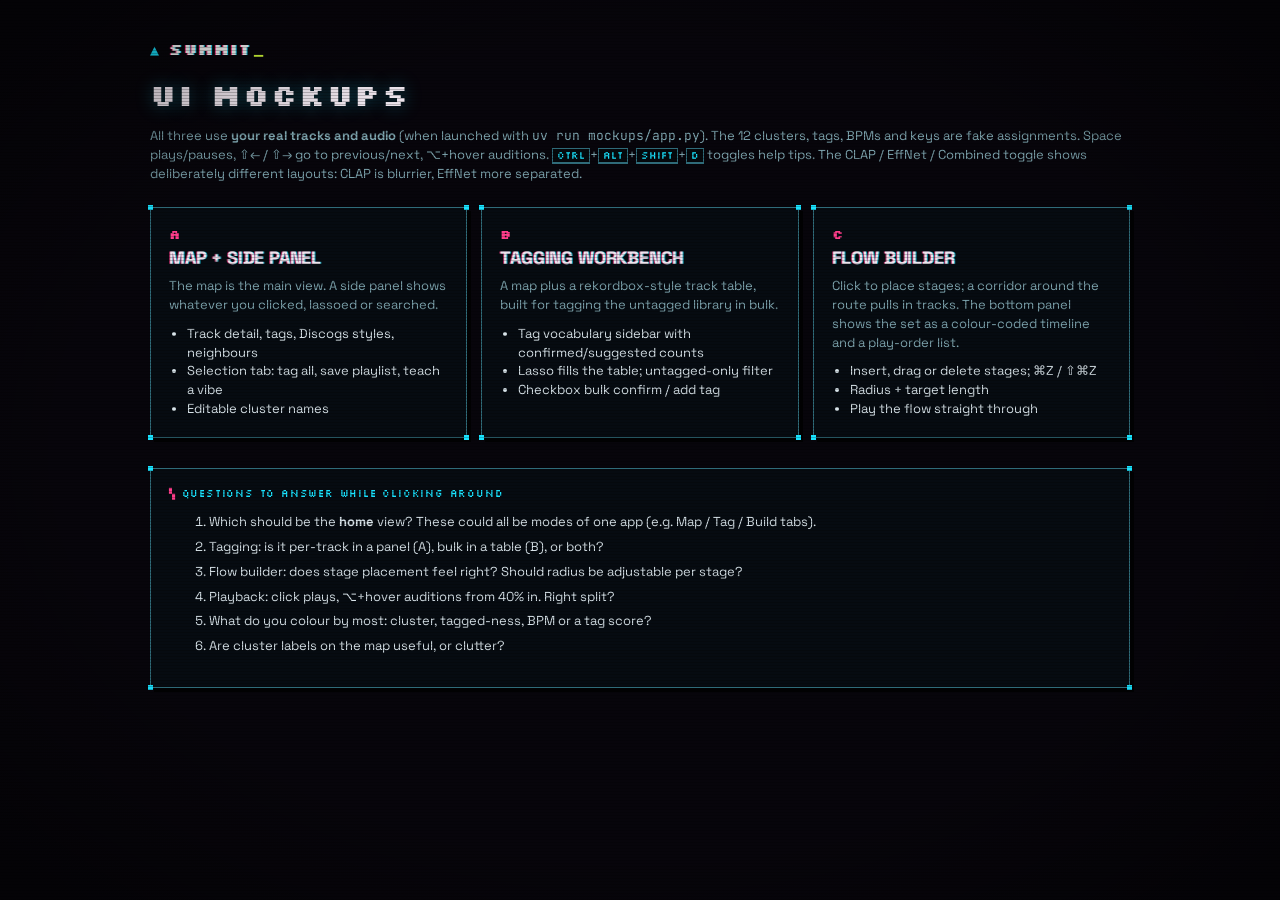
<file: mockups/index.html>
<!doctype html>
<html lang="en">
<head>
<meta charset="utf-8"><meta name="viewport" content="width=device-width,initial-scale=1">
<title>Summit Mockups</title>
<link rel="stylesheet" href="shared.css">
<style>
  /* layout only: components come from shared.css */
  body { padding: 40px 16px; overflow: auto; }
  .wrap { max-width: 980px; margin: 0 auto; }
  h1 { font: 700 30px var(--display); letter-spacing: .06em; margin: 0 0 4px; text-transform: uppercase; text-shadow: 0 0 18px rgba(25,227,255,.35); }
  .grid { display: grid; grid-template-columns: repeat(auto-fit, minmax(280px, 1fr)); gap: 14px; margin-top: 24px; }
  .opt .k { color: var(--pink); font: 700 13px var(--display); letter-spacing: .12em; text-shadow: var(--glow-pink); }
  .opt h2 { margin: 6px 0 8px; }
  .opt p { color: var(--muted); margin: 0 0 10px; }
  .opt ul { margin: 0; padding-left: 18px; color: #d9e4ea; }
  .qs { margin-top: 30px; }
  .qs li { margin: 6px 0; color: #d9e4ea; }
</style>
</head>
<body>
<div class="wrap">
  <a class="brand" href="index.html">summit</a>
  <h1 style="margin-top:14px">UI mockups</h1>
  <p class="muted">All three use <b>your real tracks and audio</b> (when launched with <code>uv run mockups/app.py</code>). The 12 clusters, tags, BPMs and keys are fake assignments. Space plays/pauses, ⇧← / ⇧→ go to previous/next, ⌥+hover auditions. <kbd>ctrl</kbd>+<kbd>alt</kbd>+<kbd>shift</kbd>+<kbd>D</kbd> toggles help tips. The CLAP / EffNet / Combined toggle shows deliberately different layouts: CLAP is blurrier, EffNet more separated.</p>
  <div class="grid">
    <a class="opt card" href="a-map-panel.html"><div class="k">A</div><h2>Map + side panel</h2>
      <p>The map is the main view. A side panel shows whatever you clicked, lassoed or searched.</p>
      <ul><li>Track detail, tags, Discogs styles, neighbours</li><li>Selection tab: tag all, save playlist, teach a vibe</li><li>Editable cluster names</li></ul></a>
    <a class="opt card" href="b-workbench.html"><div class="k">B</div><h2>Tagging workbench</h2>
      <p>A map plus a rekordbox-style track table, built for tagging the untagged library in bulk.</p>
      <ul><li>Tag vocabulary sidebar with confirmed/suggested counts</li><li>Lasso fills the table; untagged-only filter</li><li>Checkbox bulk confirm / add tag</li></ul></a>
    <a class="opt card" href="c-set-builder.html"><div class="k">C</div><h2>Flow builder</h2>
      <p>Click to place stages; a corridor around the route pulls in tracks. The bottom panel shows the set as a colour-coded timeline and a play-order list.</p>
      <ul><li>Insert, drag or delete stages; ⌘Z / ⇧⌘Z</li><li>Radius + target length</li><li>Play the flow straight through</li></ul></a>
  </div>
  <div class="qs card"><h3 style="margin-top:0">Questions to answer while clicking around</h3><ol>
    <li>Which should be the <b>home</b> view? These could all be modes of one app (e.g. Map / Tag / Build tabs).</li>
    <li>Tagging: is it per-track in a panel (A), bulk in a table (B), or both?</li>
    <li>Flow builder: does stage placement feel right? Should radius be adjustable per stage?</li>
    <li>Playback: click plays, ⌥+hover auditions from 40% in. Right split?</li>
    <li>What do you colour by most: cluster, tagged-ness, BPM or a tag score?</li>
    <li>Are cluster labels on the map useful, or clutter?</li>
  </ol></div>
</div>
</body>
</html>
</file>
<file: mockups/shared.css>
@import url('https://fonts.googleapis.com/css2?family=Silkscreen:wght@400;700&family=VT323&family=JetBrains+Mono:wght@400;700&family=Space+Grotesk:wght@400;500;700&display=swap');

/* =====================================================================
   Summit shared styles: NEON TERMINAL (spec: DESIGN.md).
   Hard / pixel / CRT. Every view uses these components;
   pages only add layout.
   Rules: no rounded corners, no soft gradients. Flat fills, hard 1px edges,
   offset shadows, stepped "pixel" glows (concentric hard rings), dithering,
   stepped animations.
   Palette from future-city.jpeg. Colour roles: cluster palette = data ·
   white = focus/playing · pink = selection · lime = confirmed tags · cyan = controls.
   ===================================================================== */
:root {
  --bg: #07050b; --panel: #0a1218; --panel2: #0f1c24; --line: #1d4652; --line2: #2f6b79;
  --text: #ece4ec; --muted: #7fa6b0;
  --cyan: #19e3ff; --cyan-dk: #0a5f72; --pink: #ff3d8b; --lime: #d4ff3a; --red: #ff2e4d; --violet: #a66bff;
  --accent: var(--cyan);
  --font: "Space Grotesk", -apple-system, sans-serif;
  --display: "Silkscreen", monospace;          /* pixel labels */
  --term: "VT323", monospace;                  /* terminal numbers */
  --mono: "JetBrains Mono", ui-monospace, monospace;
  --dither: repeating-conic-gradient(var(--dc, rgba(255,255,255,.12)) 0 25%, transparent 0 50%) 0 0 / 4px 4px;
}

/* ---------- base ---------- */
* { box-sizing: border-box; border-radius: 0 !important; }
html, body { margin: 0; height: 100%; background: var(--bg); color: var(--text); font: 13px/1.45 var(--font); }
body { animation: crt-on .45s steps(6) both; }
/* Static tier (DESIGN.md): atmosphere never moves or changes brightness. */
body::after { /* scanlines */
  content: ""; position: fixed; inset: 0; pointer-events: none; z-index: 1000;
  background: repeating-linear-gradient(0deg, rgba(0,0,0,.22) 0 1px, transparent 1px 3px);
}
body::before { /* vignette */
  content: ""; position: fixed; inset: 0; pointer-events: none; z-index: 999;
  background: radial-gradient(ellipse at center, transparent 62%, rgba(0,0,0,.5) 100%);
}
@keyframes crt-on { 0% { clip-path: inset(50% 0 50% 0); filter: brightness(3); } 60% { clip-path: inset(0 0 0 0); filter: brightness(1.6); } 100% { clip-path: none; filter: none; } }
@keyframes blink { 50% { opacity: 0; } }

a { color: inherit; }
code, .mono { font-family: var(--mono); }
.muted { color: var(--muted); }
.small { font-size: 11px; }
.grow { flex: 1; min-width: 0; }
.warn { color: var(--red); }
h2 { font: 700 18px/1.15 var(--font); margin: 2px 0; letter-spacing: -.01em; text-transform: uppercase; text-shadow: -1px 0 0 rgba(255,61,139,.7), 1px 0 0 rgba(25,227,255,.7); }
h3 { font: 400 10px var(--display); text-transform: uppercase; letter-spacing: .08em; color: var(--cyan); margin: 18px 0 8px; }
h3::before { content: "▚ "; color: var(--pink); }
::-webkit-scrollbar { width: 10px; height: 10px; }
::-webkit-scrollbar-track { background: var(--panel); border-left: 1px solid var(--line); }
::-webkit-scrollbar-thumb { background: var(--line2); border: 2px solid var(--panel); }
::-webkit-scrollbar-thumb:hover { background: var(--cyan); }
::selection { background: var(--pink); color: #000; }

/* ---------- controls ---------- */
button, select, input { font: inherit; color: inherit; }
button {
  background: var(--panel2); border: 1px solid var(--line2); padding: 5px 11px; cursor: pointer;
  font: 700 12px var(--font); letter-spacing: .02em; box-shadow: 2px 2px 0 #000;
  transition: transform 60ms steps(2), box-shadow 60ms steps(2);
}
button:hover:not(:disabled) { background: var(--cyan); border-color: var(--cyan); color: #000; box-shadow: 3px 3px 0 #000; transform: translate(-1px, -1px); }
button:active:not(:disabled) { transform: translate(2px, 2px); box-shadow: 0 0 0 #000; }
button:disabled { opacity: .3; cursor: default; box-shadow: none; }
button.primary { background: var(--cyan); border-color: var(--cyan); color: #000; box-shadow: 3px 3px 0 var(--cyan-dk), 3px 3px 0 1px #000; }
button.primary:hover:not(:disabled) { background: #fff; border-color: #fff; box-shadow: 4px 4px 0 var(--cyan-dk), 4px 4px 0 1px #000; }
button.ghost { background: none; border-color: transparent; box-shadow: none; padding: 0 5px; color: var(--muted); }
select, input { background: #05090d; border: 1px solid var(--line2); padding: 5px 8px; }
input:focus, select:focus { outline: none; border-color: var(--cyan); box-shadow: 0 0 0 1px #000, 0 0 0 3px rgba(25,227,255,.35); }
input::placeholder { color: #4f7883; }
input[type=checkbox] { -webkit-appearance: none; appearance: none; width: 12px; height: 12px; padding: 0; border: 1px solid var(--line2); background: #05090d; cursor: pointer; vertical-align: middle; }
input[type=checkbox]:checked { background: var(--pink); border-color: var(--pink); box-shadow: inset 0 0 0 2px #000; }
input[type=range] { -webkit-appearance: none; appearance: none; height: 6px; padding: 0; border: 1px solid var(--line2);
  background: repeating-linear-gradient(90deg, var(--line2) 0 1px, #05090d 1px 6px); }
input[type=range]::-webkit-slider-thumb { -webkit-appearance: none; width: 10px; height: 16px; background: var(--cyan); border: 1px solid #000; box-shadow: 2px 2px 0 #000; cursor: pointer; }
input[type=range]:hover::-webkit-slider-thumb { background: #fff; }
kbd { border: 1px solid var(--line2); border-bottom-width: 2px; padding: 0 4px; font: 10px var(--display); color: var(--cyan); background: #05090d; }

.seg { display: inline-flex; border: 1px solid var(--line2); background: #05090d; box-shadow: 2px 2px 0 #000; }
.seg button { border: 0; background: transparent; box-shadow: none; padding: 5px 10px; color: var(--muted); font: 400 10px var(--display); letter-spacing: .04em; transform: none; }
.seg button:hover:not(:disabled) { background: rgba(25,227,255,.15); color: #fff; box-shadow: none; transform: none; }
.seg button.on { background: var(--cyan); color: #000; }
.ctl { display: inline-flex; align-items: center; gap: 6px; color: var(--muted); font: 10px var(--display); }
.search { flex: 1; max-width: 460px; }
.search input { width: 100%; padding: 6px 10px; font-family: var(--mono); font-size: 12px; }

/* ---------- surfaces ---------- */
.surface { background: var(--panel); }
/* Floating panels: flat, hard border, hard drop shadow, pixel corner studs. */
.float, .card, .note, .palette .box, #toast {
  position: relative; background: rgba(7,12,17,.94); border: 1px solid var(--line2); box-shadow: 4px 4px 0 rgba(0,0,0,.85);
}
.float::before, .card::before, .note::before, .palette .box::before {
  content: ""; position: absolute; inset: -3px; pointer-events: none;
  background:
    linear-gradient(var(--cyan), var(--cyan)) top left / 5px 5px,
    linear-gradient(var(--cyan), var(--cyan)) top right / 5px 5px,
    linear-gradient(var(--cyan), var(--cyan)) bottom left / 5px 5px,
    linear-gradient(var(--cyan), var(--cyan)) bottom right / 5px 5px;
  background-repeat: no-repeat;
}
.float { position: absolute; z-index: 3; }
.card { display: block; padding: 18px; text-decoration: none; transition: transform 60ms steps(2), box-shadow 60ms steps(2); }
a.card:hover { border-color: var(--cyan); transform: translate(-2px, -2px); box-shadow: 6px 6px 0 var(--cyan-dk), 6px 6px 0 1px #000; }

.topbar { position: relative; display: flex; align-items: center; gap: 14px; padding: 8px 14px; background: var(--panel); border-bottom: 1px solid var(--line2); z-index: 6; }
.topbar::after, #player::before { /* dashed edge rule: single cyan, static */
  content: ""; position: absolute; left: 0; right: 0; height: 2px; pointer-events: none;
  background: repeating-linear-gradient(90deg, var(--cyan) 0 8px, transparent 8px 12px);
  opacity: .8;
}
.topbar::after { bottom: -2px; }
#player::before { top: -2px; }

.brand { position: relative; display: inline-block; font: 700 15px var(--display); letter-spacing: .08em; text-decoration: none; text-transform: uppercase; color: #fff; white-space: nowrap;
  text-shadow: -1px 0 0 var(--pink), 1px 0 0 var(--cyan); animation: glitch 6s steps(1) infinite; }
.brand::before { content: "▲ "; color: var(--cyan); text-shadow: none; }
.brand::after { content: "_"; color: var(--lime); text-shadow: none; animation: blink 1s steps(1) infinite; }
@keyframes glitch {
  0%, 88%, 100% { text-shadow: -1px 0 0 var(--pink), 1px 0 0 var(--cyan); transform: none; }
  89% { text-shadow: -5px 0 0 var(--pink), 4px 0 0 var(--cyan); transform: translateX(2px) skewX(-8deg); }
  90% { text-shadow: 3px 0 0 var(--pink), -3px 0 0 var(--cyan); transform: translateX(-2px); }
  91% { text-shadow: -1px 0 0 var(--pink), 1px 0 0 var(--cyan); transform: none; }
  95% { text-shadow: -1px 1px 0 var(--pink), 6px 0 0 var(--cyan); transform: translateY(-1px); }
  96% { text-shadow: -1px 0 0 var(--pink), 1px 0 0 var(--cyan); transform: none; }
}

.mapbg { background:
  radial-gradient(1px 1px at 50% 50%, rgba(255,255,255,.07) 99%, transparent) 0 0 / 8px 8px,
  linear-gradient(rgba(25,227,255,.06) 1px, transparent 1px) 0 0 / 64px 64px,
  linear-gradient(90deg, rgba(25,227,255,.06) 1px, transparent 1px) 0 0 / 64px 64px,
  radial-gradient(ellipse 55% 45% at 78% 22%, rgba(255,61,139,.10), transparent 70%),
  radial-gradient(ellipse 55% 55% at 18% 78%, rgba(25,227,255,.09), transparent 70%),
  var(--bg); }

.split-x, .split-y { position: relative; z-index: 4; }
.split-x { cursor: col-resize; width: 4px; background: repeating-linear-gradient(0deg, var(--line2) 0 2px, var(--panel) 2px 4px); }
.split-y { cursor: row-resize; height: 4px; background: repeating-linear-gradient(90deg, var(--line2) 0 2px, var(--panel) 2px 4px); }
.split-x:hover, .split-y:hover, .split-x.drag, .split-y.drag { background: var(--cyan); }
.split-x::after { content: ""; position: absolute; inset: 0 -5px; }
.split-y::after { content: ""; position: absolute; inset: -5px 0; }

/* ---------- colour elements (all take --c): flat fill + stepped pixel glow ---------- */
.dot { display: inline-block; flex: none; width: 8px; height: 8px; background: var(--c);
  box-shadow: 0 0 0 1px #000, 0 0 0 2px color-mix(in srgb, var(--c) 50%, transparent), 0 0 0 4px color-mix(in srgb, var(--c) 16%, transparent); }
th.bar { width: 4px; min-width: 4px; padding: 0; }
td.bar { width: 4px; min-width: 4px; padding: 0; background: var(--c);
  box-shadow: 2px 0 0 color-mix(in srgb, var(--c) 35%, transparent), 4px 0 0 color-mix(in srgb, var(--c) 12%, transparent); }
.badge { width: 20px; height: 20px; display: inline-grid; place-items: center; flex: none; font: 18px/1 var(--term); color: #000; background: var(--c);
  box-shadow: 0 0 0 1px #000, 0 0 0 2px #fff, 3px 3px 0 1px #000; }

.chip { display: inline-flex; align-items: center; gap: 5px; padding: 1px 3px 1px 7px; margin: 0 5px 5px 0; font: 500 12px var(--font); white-space: nowrap;
  color: var(--c); background: color-mix(in srgb, var(--c) 14%, #05090d); border: 1px solid var(--c); box-shadow: 2px 2px 0 #000; }
.chip i { width: 5px; height: 5px; background: var(--c); }
.chip.sugg { color: #c9d6dc; background: #05090d; border-style: dashed; border-color: var(--muted); }
.chip.sugg i { background: var(--muted); }
.chip .score { color: var(--muted); font: 14px/1 var(--term); }
.chip button { padding: 0 4px; border: 0; background: transparent; box-shadow: none; color: var(--muted); font-size: 11px; transform: none; }
.chip button:hover:not(:disabled) { background: var(--lime); color: #000; box-shadow: none; transform: none; }
.chip:not(:has(button)) { padding-right: 7px; }

/* LED-segment meters */
.meter { display: flex; align-items: center; gap: 8px; margin: 5px 0; }
.meter > span:first-child { width: 120px; color: #d9e4ea; }
.meter .track { flex: 1; height: 8px; background: #05090d; border: 1px solid var(--line); overflow: hidden; }
.meter .track b { --c: #cfe3e8; display: block; height: 100%; background: repeating-linear-gradient(90deg, var(--c) 0 4px, transparent 4px 6px); }

.stats { font: 11px var(--mono); color: var(--muted); }
.stats b { font: 20px/1 var(--term); color: var(--lime); font-weight: 400; }
.pill { display: inline-block; padding: 1px 7px; background: #05090d; border: 1px solid var(--line2); color: #cfe3e8; font: 9px var(--display); text-transform: uppercase; }
.kicker { font: 9px var(--display); color: var(--muted); text-transform: uppercase; letter-spacing: .06em; }
.kicker::after { content: "_"; color: var(--cyan); animation: blink 1s steps(1) infinite; }
.kicker [contenteditable] { color: var(--text); border-bottom: 1px dashed var(--line2); outline: none; text-transform: none; letter-spacing: 0; font: 12px var(--font); }
.kicker [contenteditable]:focus { border-bottom: 1px solid var(--cyan); background: rgba(25,227,255,.1); }
.facts { display: flex; gap: 6px; margin: 10px 0 0; }
.facts span { padding: 0 7px; font: 18px/1.3 var(--term); color: var(--lime); background: #05090d; border: 1px solid rgba(212,255,58,.45); box-shadow: 2px 2px 0 #000; }
.actions { display: flex; flex-wrap: wrap; gap: 8px; margin-top: 10px; }
.empty { color: var(--muted); padding: 30px 6px; text-align: center; font: 10px var(--display); text-transform: uppercase; }

/* ---------- tabs ---------- */
.tabs { display: flex; border-bottom: 1px solid var(--line2); }
.tabs button { flex: 1; white-space: nowrap; border: 0; border-right: 1px solid var(--line); background: none; box-shadow: none; padding: 10px; color: var(--muted); font: 400 10px var(--display); transform: none; }
.tabs button:hover:not(:disabled) { background: rgba(25,227,255,.12); color: #fff; box-shadow: none; transform: none; }
.tabs button.on { background: var(--cyan); color: #000; }
.tabs .n { padding: 0 4px; margin-left: 4px; font: 15px/1 var(--term); background: #000; color: var(--pink); border: 1px solid var(--pink); }

/* ---------- lists & tables (same states everywhere) ---------- */
.row { display: flex; align-items: center; gap: 8px; padding: 5px 6px; cursor: pointer; border-left: 2px solid transparent; }
.row:hover { background: rgba(255,255,255,.06); border-left-color: #fff; }
.row.playing { background: var(--dither); --dc: rgba(255,255,255,.13); border-left-color: #fff; }
.row.playing .grow::before { content: "▶ "; color: #fff; animation: blink 1s steps(1) infinite; }
.row .grow { overflow: hidden; text-overflow: ellipsis; white-space: nowrap; }

.tablewrap { overflow: auto; min-height: 0; }
table { width: 100%; border-collapse: collapse; }
th { position: sticky; top: 0; z-index: 1; text-align: left; padding: 7px 8px 6px; font: 400 9px var(--display); color: var(--muted); text-transform: uppercase; background: var(--panel); border-bottom: 1px solid var(--line2); }
td { padding: 4px 8px; border-bottom: 1px solid rgba(29,70,82,.6); white-space: nowrap; }
td.num { font: 17px/1 var(--term); color: #cfe3e8; }
td.idx { font: 16px/1 var(--term); color: var(--muted); width: 32px; text-align: right; }
td.tags { white-space: normal; }
tr { cursor: pointer; }
tr:hover { background: rgba(255,255,255,.05); }
tr.checked { background: var(--dither); --dc: rgba(255,61,139,.22); }
tr.checked td:nth-child(2) { box-shadow: inset 2px 0 0 var(--pink); }
tr.playing { background: var(--dither); --dc: rgba(255,255,255,.13); }
tr.playing td.idx::before { content: "▶ "; color: #fff; animation: blink 1s steps(1) infinite; }
tr.playing .play { color: #000; background: #fff; }
tr.anchor td { border-top: 1px solid rgba(255,255,255,.35); }
.play { border: 0; background: none; box-shadow: none; color: var(--muted); padding: 0 5px; transform: none; }
.play:hover:not(:disabled) { color: #000; background: var(--cyan); box-shadow: none; transform: none; }
td .x { opacity: 0; border: 0; background: none; box-shadow: none; padding: 0 6px; color: var(--muted); transform: none; }
tr:hover td .x { opacity: 1; }
td .x:hover:not(:disabled) { background: var(--red); color: #000; transform: none; box-shadow: none; }

/* Selectable sidebar rows (tags, playlists) */
.tagrow { display: flex; align-items: center; gap: 9px; padding: 4px 6px; cursor: pointer; border-left: 2px solid transparent; }
.tagrow:hover { background: rgba(255,255,255,.06); }
.tagrow.on { background: var(--dither); --dc: rgba(255,61,139,.25); border-left-color: var(--pink); }
.tagrow .cnt { white-space: nowrap; font: 16px/1 var(--term); color: var(--muted); }
.tagrow .cnt b { color: var(--lime); font-weight: 400; }

/* Toolbars */
.toolbar { display: flex; align-items: center; gap: 10px; flex-wrap: wrap; }
.toolbar label { display: inline-flex; align-items: center; gap: 6px; color: var(--muted); font: 9px var(--display); text-transform: uppercase; }
.toolbar .val { font: 18px/1 var(--term); color: var(--cyan); min-width: 44px; }
.toolbar .sep { width: 1px; align-self: stretch; background: repeating-linear-gradient(180deg, var(--line2) 0 2px, transparent 2px 4px); }

/* ---------- flow (stages + timeline) ---------- */
.stage { display: inline-flex; align-items: center; gap: 7px; padding: 2px 3px; cursor: pointer; font: 500 12px var(--font);
  background: color-mix(in srgb, var(--c) 12%, #05090d); border: 1px solid var(--c); box-shadow: 2px 2px 0 #000; }
.stage .badge { width: 18px; height: 18px; font-size: 17px; box-shadow: 0 0 0 1px #000; }
.stage.sel { border-color: var(--pink); box-shadow: 0 0 0 1px var(--pink), 3px 3px 0 1px #000; background: var(--dither); --dc: rgba(255,61,139,.25); }
.stage button { border: 0; background: none; box-shadow: none; padding: 0 4px; color: var(--muted); transform: none; }
.stage button:hover:not(:disabled) { background: var(--red); color: #000; box-shadow: none; transform: none; }
.arrow { color: #fff; font: 10px var(--display); }

.timeline { position: relative; height: 48px; display: flex; gap: 2px; padding: 2px; background: #000; border: 1px solid var(--line2); box-shadow: 3px 3px 0 #000; }
.timeline .blk { position: relative; min-width: 3px; cursor: pointer; background: var(--c);
  box-shadow: inset 0 2px 0 rgba(255,255,255,.45), inset 0 -10px 0 rgba(0,0,0,.28); }
.timeline .blk:hover { filter: brightness(1.25); z-index: 2; outline: 1px solid #fff; }
.timeline .blk.anchor { box-shadow: inset 2px 0 0 #fff, inset 0 2px 0 rgba(255,255,255,.45), inset 0 -10px 0 rgba(0,0,0,.28); }
.timeline .blk.anchor::before { content: attr(data-n); position: absolute; top: 3px; left: 5px; font: 16px/1 var(--term); color: #fff; background: #000; border: 1px solid #fff; padding: 0 3px; z-index: 1; }
.timeline .blk.playing { z-index: 3; outline: 2px solid #fff; outline-offset: -2px; }
.timeline .blk.playing::after { /* marching stripes + play glyph */
  content: "▶"; position: absolute; inset: 0; display: grid; place-items: end center; padding-bottom: 2px; font-size: 11px; color: #fff; text-shadow: 1px 1px 0 #000;
  background: repeating-linear-gradient(45deg, rgba(255,255,255,.35) 0 3px, transparent 3px 7px); background-size: 9.9px 9.9px; animation: stripes .5s linear infinite;
}
@keyframes stripes { to { background-position: 9.9px 0; } }
.timeline svg { position: absolute; inset: 0; width: 100%; height: 100%; pointer-events: none; z-index: 4; shape-rendering: crispEdges; }
.timeline .empty { flex: 1; display: grid; place-items: center; padding: 0; }
.bpmlab { position: absolute; right: 6px; font: 15px/1 var(--term); color: #fff; background: #000; padding: 0 3px; z-index: 5; pointer-events: none; }

/* ---------- command palette ---------- */
.palette { position: fixed; inset: 0; background: var(--dither); --dc: rgba(0,0,0,.6); display: none; z-index: 50; }
.palette.on { display: block; }
.palette .box { width: 560px; max-width: calc(100% - 32px); margin: 12vh auto 0; border-color: var(--cyan); box-shadow: 6px 6px 0 var(--cyan-dk), 6px 6px 0 1px #000; }
.palette input { width: 100%; border: 0; border-bottom: 1px solid var(--line2); padding: 14px 16px; font: 16px var(--mono); background: transparent; box-shadow: none; }
.palette .res { max-height: 50vh; overflow: auto; padding: 6px; }

/* ---------- player ---------- */
#player { position: relative; display: flex; align-items: center; gap: 14px; padding: 8px 14px; min-height: 60px; background: var(--panel); border-top: 1px solid var(--line2); z-index: 6; }
.ptransport { display: flex; gap: 5px; }
.ptransport button { width: 34px; height: 30px; padding: 0; font-size: 12px; }
.ptransport .pplay { width: 44px; background: var(--cyan); border-color: var(--cyan); color: #000; box-shadow: 3px 3px 0 var(--cyan-dk), 3px 3px 0 1px #000; }
.ptransport .pplay:hover:not(:disabled) { background: #fff; border-color: #fff; }
#player.is-playing .pplay { animation: pxpulse .9s steps(2) infinite; }
@keyframes pxpulse { 0% { box-shadow: 3px 3px 0 var(--cyan-dk), 3px 3px 0 1px #000; } 50% { box-shadow: 3px 3px 0 var(--cyan-dk), 3px 3px 0 1px #000, 0 0 0 3px rgba(25,227,255,.5), 0 0 0 6px rgba(25,227,255,.15); } }
.eq { display: inline-flex; align-items: flex-end; gap: 2px; height: 18px; width: 22px; flex: none; }
.eq i { flex: 1; height: 3px; background: var(--lime); }
#player.is-playing .eq i { animation: eq .8s steps(4) infinite; }
#player.is-playing .eq i:nth-child(2) { animation-duration: .6s; animation-delay: -.2s; }
#player.is-playing .eq i:nth-child(3) { animation-duration: .9s; animation-delay: -.5s; }
#player.is-playing .eq i:nth-child(4) { animation-duration: .7s; animation-delay: -.1s; }
@keyframes eq { 0%, 100% { height: 3px; } 25% { height: 15px; } 50% { height: 7px; } 75% { height: 18px; } }
.pdot { width: 10px; height: 10px; }
.pmeta { display: flex; flex-direction: column; min-width: 180px; max-width: 280px; }
.pmeta b { white-space: nowrap; overflow: hidden; text-overflow: ellipsis; text-transform: uppercase; letter-spacing: .01em; }
.pmeta span { color: var(--muted); font-size: 12px; white-space: nowrap; overflow: hidden; text-overflow: ellipsis; }
.pfacts { font: 19px/1 var(--term); color: var(--lime); white-space: nowrap; }
.pfacts small { color: var(--muted); font-size: 15px; }
.wave { position: relative; flex: 1; height: 34px; display: flex; align-items: center; gap: 2px; cursor: pointer; min-width: 120px; }
.wave i { flex: 1; pointer-events: none; background: #2a5a66; }
.wave .prog { position: absolute; inset: 0 auto 0 0; width: 0; pointer-events: none; background: var(--dither); --dc: rgba(25,227,255,.55); border-right: 2px solid #fff; }
.ptime { font: 18px/1 var(--term); color: var(--muted); white-space: nowrap; }
.pqueue { font: 9px var(--display); color: var(--muted); text-align: right; line-height: 1.5; min-width: 110px; text-transform: uppercase; }
.pqueue .mono { font: 18px/1 var(--term); color: var(--cyan); }

/* ---------- map extras ---------- */
svg.lasso { position: absolute; inset: 0; width: 100%; height: 100%; pointer-events: none; display: none; z-index: 5; }
svg.lasso.on { display: block; }
svg.lasso polygon { fill: rgba(255,61,139,.12); stroke: var(--pink); stroke-width: 1.5; stroke-dasharray: 4 4; shape-rendering: crispEdges; animation: ants .4s linear infinite; }
@keyframes ants { to { stroke-dashoffset: -8; } }

/* ---------- help layer: hidden until Ctrl+Alt+Shift+D ---------- */
body:not(.show-help) .help { display: none !important; }

/* ---------- feedback ---------- */
#toast { position: fixed; left: 50%; bottom: 86px; transform: translate(-50%, 8px); background: var(--cyan); color: #000; border-color: #000; padding: 8px 14px; opacity: 0; pointer-events: none; z-index: 99; font: 700 12px var(--font); text-transform: uppercase; box-shadow: 4px 4px 0 #000; transition: opacity 80ms steps(2), transform 80ms steps(2); }
#toast.on { opacity: 1; transform: translate(-50%, 0); }
.note { position: fixed; right: 12px; bottom: 74px; max-width: 290px; padding: 10px 12px; font-size: 12px; color: var(--muted); z-index: 5; }
.note b { color: var(--pink); font: 9px var(--display); text-transform: uppercase; }
.note button { float: right; padding: 0 6px; border: 0; background: none; box-shadow: none; }
</file>
